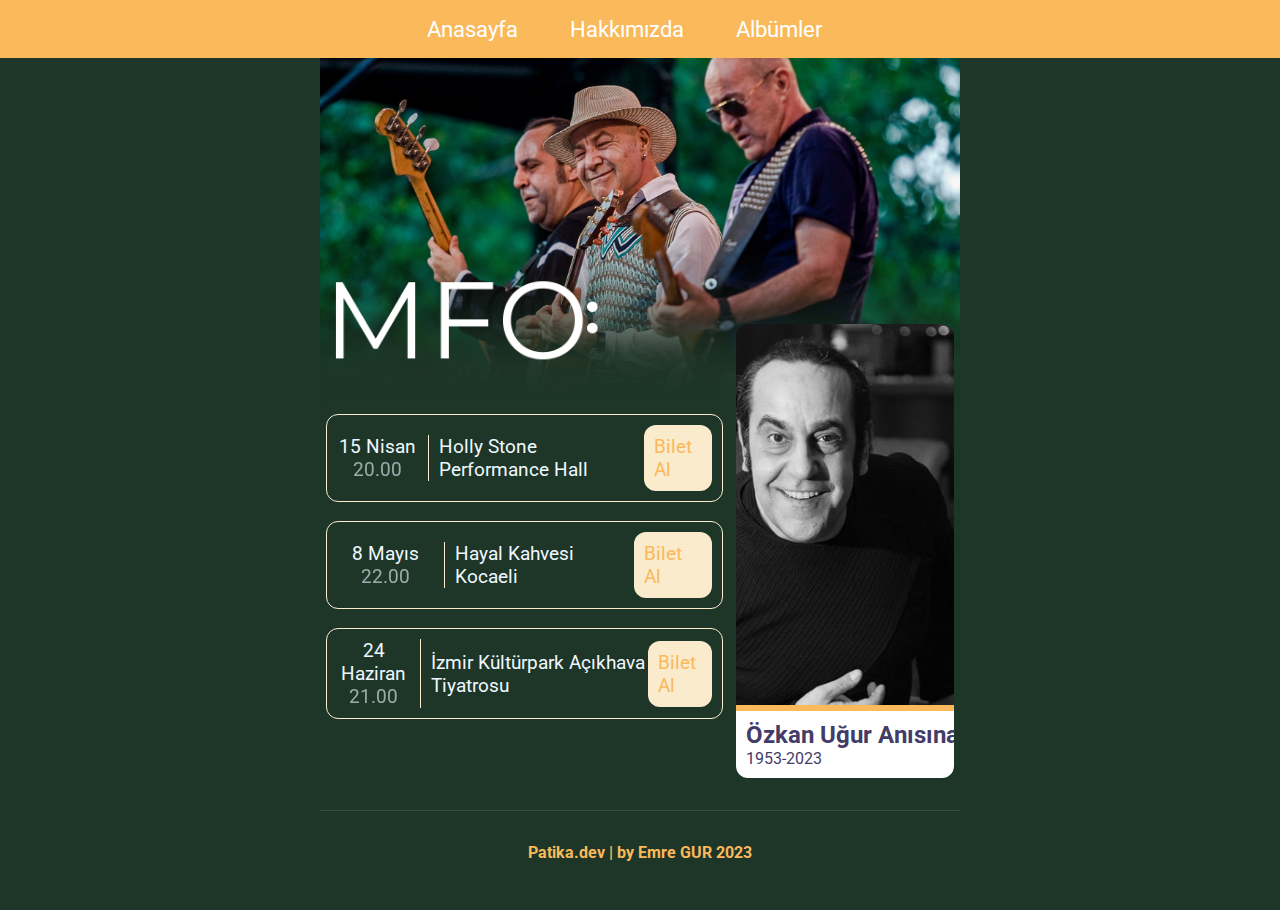
<file: css/odev01/index.html>
<!DOCTYPE html>
<html lang="tr">

<head>
    <meta charset="UTF-8">
    <meta name="viewport" content="width=device-width, initial-scale=1.0">
    <title>Document</title>
    <link rel="stylesheet" href="css/style.css">
    <link rel="preconnect" href="https://fonts.googleapis.com">
    <link rel="preconnect" href="https://fonts.gstatic.com" crossorigin>
    <link
        href="https://fonts.googleapis.com/css2?family=Roboto:ital,wght@0,100;0,300;0,400;0,500;0,700;0,900;1,100;1,300;1,400;1,500;1,700;1,900&display=swap"
        rel="stylesheet">
</head>

<body>
    <nav>
        <ul>
            <li><a href="index.html">Anasayfa</a></li>
            <li><a href="hakkimizda.html">Hakkımızda</a></li>
            <li><a href="albumler.html">Albümler</a></li>
        </ul>
    </nav>
    <div class="block">
        <div class="bg">
            <img src="bg.png" alt="">
            <div class="logo">
                <img src="logo.png" alt="">
            </div>
        </div>
        <div class="flexDiv">
            <div class="flexDivIn">
                <div class="event">
                    <ul>
                        <li>
                            <div class="date">15 Nisan <span>20.00</span></div>
                            <div class="location">Holly Stone Performance Hall</div>
                            <div class="ticket">
                                Bilet Al</div>
                        </li>
                        <li>
                            <div class="date">8 Mayıs <span>22.00</span></div>
                            <div class="location">Hayal Kahvesi Kocaeli</div>
                            <div class="ticket">
                                Bilet Al</div>
                        </li>
                        <li>
                            <div class="date">24 Haziran <span>21.00</span></div>
                            <div class="location">İzmir Kültürpark Açıkhava Tiyatrosu</div>
                            <div class="ticket">
                                Bilet Al</div>
                        </li>
                    </ul>
                </div>
            </div>
            <div class="ozkanUgur">
                <img src="ozkanUgur.jpg" alt="" id="ou">
                <div class="details">
                    <h2>Özkan Uğur Anısına</h2>
                    <p>1953-2023</p>
                </div>
            </div>
        </div>
        <footer>
            <strong>Patika.dev | by Emre GUR 2023</strong>
        </footer>
    </div>


</body>

</html>
</file>
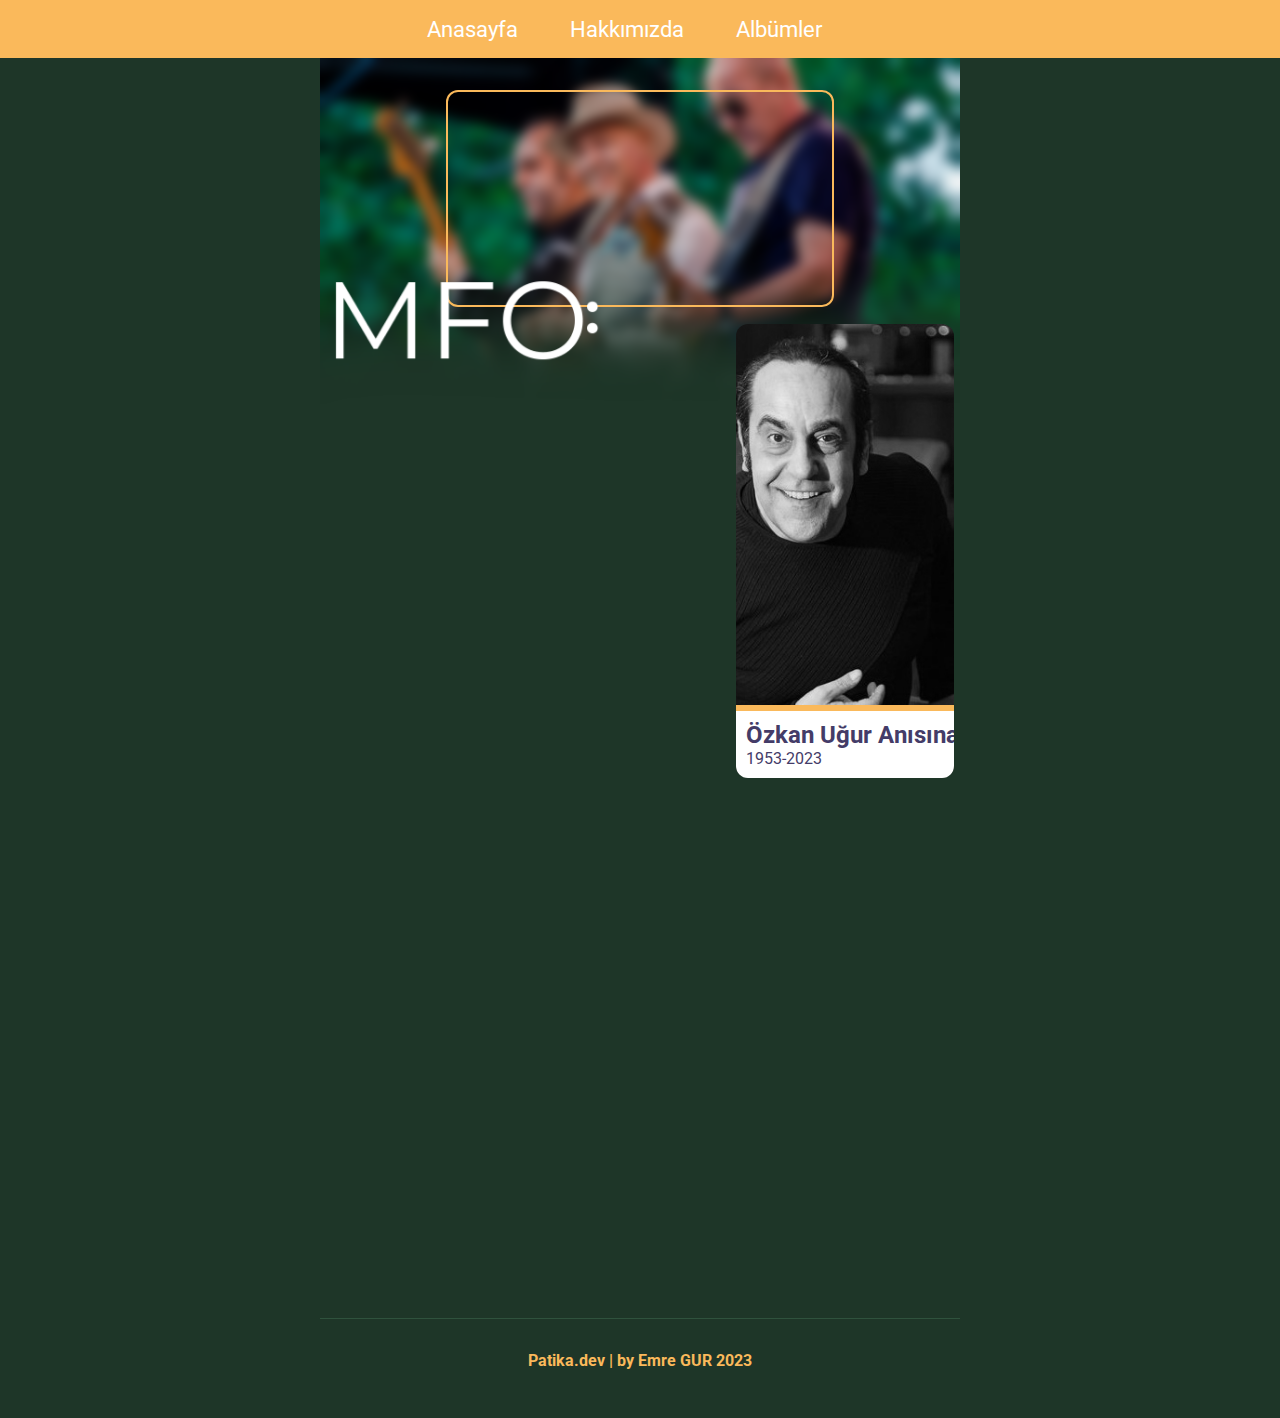
<file: css/odev01/albumler.html>
<!DOCTYPE html>
<html lang="tr">

<head>
    <meta charset="UTF-8">
    <meta name="viewport" content="width=device-width, initial-scale=1.0">
    <title>Document</title>
    <link rel="stylesheet" href="css/style.css">
    <link rel="preconnect" href="https://fonts.googleapis.com">
    <link rel="preconnect" href="https://fonts.gstatic.com" crossorigin>
    <link
        href="https://fonts.googleapis.com/css2?family=Roboto:ital,wght@0,100;0,300;0,400;0,500;0,700;0,900;1,100;1,300;1,400;1,500;1,700;1,900&display=swap"
        rel="stylesheet">
</head>

<body>
    <nav>
        <ul>
            <li><a href="index.html">Anasayfa</a></li>
            <li><a href="hakkimizda.html">Hakkımızda</a></li>
            <li><a href="albumler.html">Albümler</a></li>
        </ul>
    </nav>
    <div class="block">
        <div class="bg">
            <div class="video">
                <iframe width="60%" height="60%" src="https://www.youtube.com/embed/Yo38MzxlW1s"
                    title="YouTube video player" frameborder="0"
                    allow="accelerometer; autoplay; clipboard-write; encrypted-media; gyroscope; picture-in-picture; web-share"
                    allowfullscreen></iframe>
            </div>
            <img src="bg.png" alt="">
            <div class="logo">
                <img src="logo.png" alt="">
            </div>
        </div>
        <div class="flexDiv">
            <div class="flexDivIn">
                <div class="albums">
                    <iframe style="border-radius:12px"
                        src="https://open.spotify.com/embed/album/5sX1dqFTCJqa3OzxIC4551?utm_source=generator"
                        width="49%" height="152" frameBorder="0" allowfullscreen=""
                        allow="autoplay; clipboard-write; encrypted-media; fullscreen; picture-in-picture"
                        loading="lazy"></iframe>

                    <iframe style="border-radius:12px"
                        src="https://open.spotify.com/embed/album/0NyY9YsGb9YniAs5h6Eva4?utm_source=generator"
                        width="49%" height="152" frameBorder="0" allowfullscreen=""
                        allow="autoplay; clipboard-write; encrypted-media; fullscreen; picture-in-picture"
                        loading="lazy"></iframe>
                    <iframe style="border-radius:12px"
                        src="https://open.spotify.com/embed/album/7t9jcpK5jtwaRc8wQ29Vin?utm_source=generator"
                        width="100%" height="152" frameBorder="0" allowfullscreen=""
                        allow="autoplay; clipboard-write; encrypted-media; fullscreen; picture-in-picture"
                        loading="lazy"></iframe>
                    <iframe style="border-radius:12px"
                        src="https://open.spotify.com/embed/album/6A2kt6EmZI2L6UV2dZak7W?utm_source=generator"
                        width="33%" height="152" frameBorder="0" allowfullscreen=""
                        allow="autoplay; clipboard-write; encrypted-media; fullscreen; picture-in-picture"
                        loading="lazy"></iframe>
                    <iframe style="border-radius:12px"
                        src="https://open.spotify.com/embed/album/1jO27ZsIurNhUNAOVTqxzI?utm_source=generator"
                        width="65%" height="152" frameBorder="0" allowfullscreen=""
                        allow="autoplay; clipboard-write; encrypted-media; fullscreen; picture-in-picture"
                        loading="lazy"></iframe>
                    <iframe style="border-radius:12px"
                        src="https://open.spotify.com/embed/album/6QsXfGMXPzYMYpBgHJK1Gf?utm_source=generator"
                        width="100%" height="352" frameBorder="0" allowfullscreen=""
                        allow="autoplay; clipboard-write; encrypted-media; fullscreen; picture-in-picture"
                        loading="lazy"></iframe>
                </div>
            </div>

            <div class="ozkanUgur">
                <img src="ozkanUgur.jpg" alt="" id="ou">
                <div class="details">
                    <h2>Özkan Uğur Anısına</h2>
                    <p>1953-2023</p>
                </div>
            </div>
        </div>
        <footer>
            <strong>Patika.dev | by Emre GUR 2023</strong>
        </footer>
    </div>
</body>

</html>
</file>
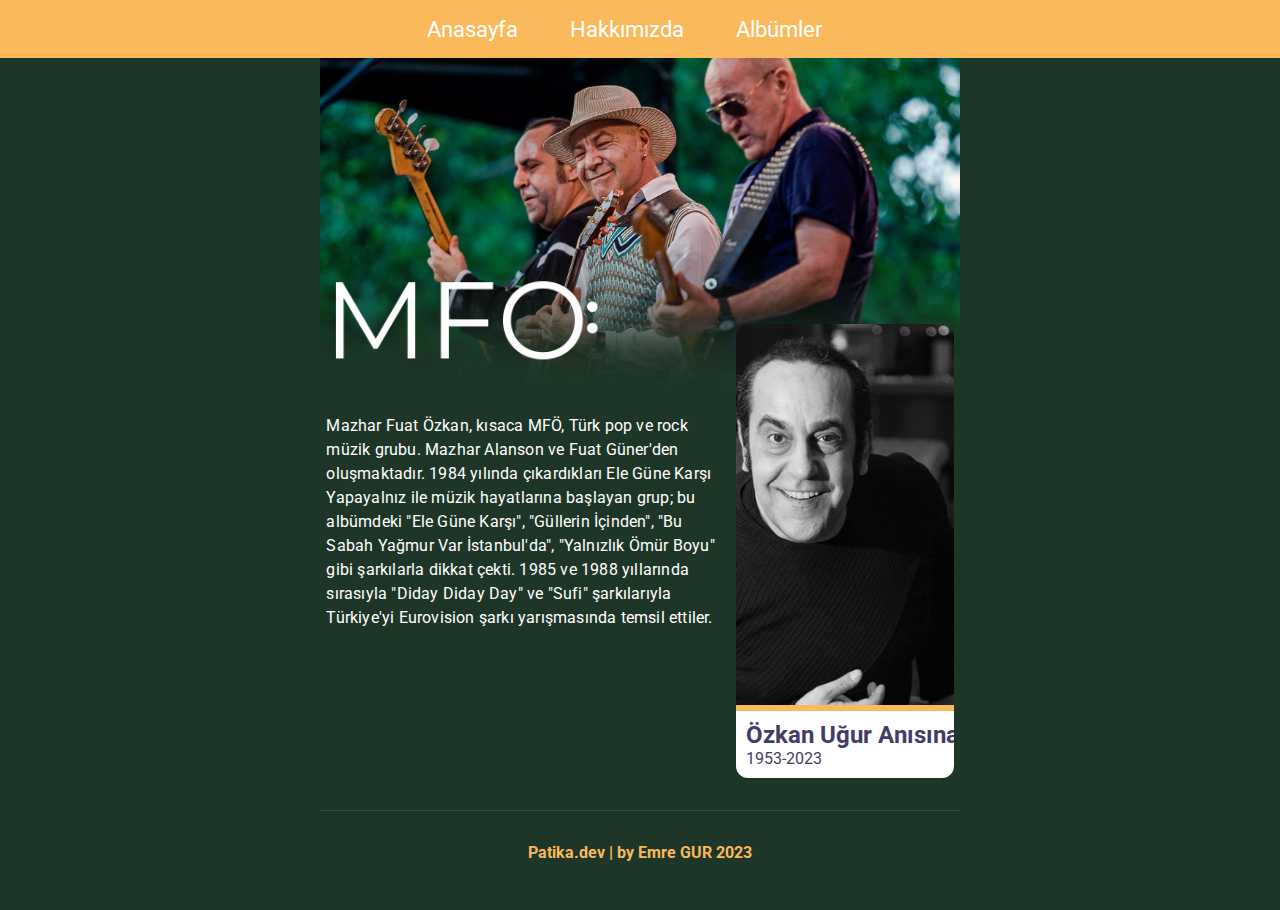
<file: css/odev01/hakkimizda.html>
<!DOCTYPE html>
<html lang="tr">

<head>
    <meta charset="UTF-8">
    <meta name="viewport" content="width=device-width, initial-scale=1.0">
    <title>Document</title>
    <link rel="stylesheet" href="css/style.css">
    <link rel="preconnect" href="https://fonts.googleapis.com">
    <link rel="preconnect" href="https://fonts.gstatic.com" crossorigin>
    <link
        href="https://fonts.googleapis.com/css2?family=Roboto:ital,wght@0,100;0,300;0,400;0,500;0,700;0,900;1,100;1,300;1,400;1,500;1,700;1,900&display=swap"
        rel="stylesheet">
</head>

<body>
    <nav>
        <ul>
            <li><a href="index.html">Anasayfa</a></li>
            <li><a href="hakkimizda.html">Hakkımızda</a></li>
            <li><a href="albumler.html">Albümler</a></li>
        </ul>
    </nav>
    <div class="block">
        <div class="bg">
            <img src="bg.png" alt="">
            <div class="logo">
                <img src="logo.png" alt="">
            </div>
        </div>
        <div class="flexDiv">
            <div class="flexDivIn">
                <div class="content">
                    <p>
                        Mazhar Fuat Özkan, kısaca MFÖ, Türk pop ve rock müzik grubu. Mazhar Alanson ve Fuat Güner'den
                        oluşmaktadır. 1984 yılında çıkardıkları Ele Güne Karşı Yapayalnız ile müzik hayatlarına başlayan
                        grup; bu albümdeki "Ele Güne Karşı", "Güllerin İçinden", "Bu Sabah Yağmur Var İstanbul'da",
                        "Yalnızlık Ömür Boyu" gibi şarkılarla dikkat çekti. 1985 ve 1988 yıllarında sırasıyla "Diday
                        Diday
                        Day" ve "Sufi" şarkılarıyla Türkiye'yi Eurovision şarkı yarışmasında temsil ettiler.
                    </p>
                </div>
            </div>

            <div class="ozkanUgur">
                <img src="ozkanUgur.jpg" alt="" id="ou">
                <div class="details">
                    <h2>Özkan Uğur Anısına</h2>
                    <p>1953-2023</p>
                </div>
            </div>
        </div>
        <footer>
            <strong>Patika.dev | by Emre GUR 2023</strong>
        </footer>
    </div>
</body>

</html>
</file>
<file: css/odev01/css/style.css>
* {
    margin: 0px;
    padding: 0px;
}

:root {
    --white: #fff;
    --primary: #1e3628;
    --secondary: #FAB95B;
    --tertiary: #FAEBCD;
    --transition: 300ms;
}

body {
    background-color: var(--primary);
    display: flex;
    flex-direction: column;
    align-items: center;
    font-family: 'Roboto', sans-serif;
    padding-bottom: 3rem;
}

nav {
    display: block;
    width: 100%;
    box-sizing: border-box;
    background-color: var(--secondary);


    & ul {
        display: flex;
        justify-content: center;
    }

    & li {
        list-style-type: none;
        margin-right: 2rem;

        & a {
            display: block;
            padding: 16px 10px;
            font-size: 1.4rem;
            color: var(--white);
            text-decoration: none;
            transition: var(--transition);
        }

        & a:hover {
            color: var(--secondary);
            background-color: var(--tertiary);
            transition: var(--transition);
        }
    }
}

.block {
    width: 50%;
}

.bg {
    display: flex;
    flex-direction: column;
    position: relative;
    width: 100%;
    overflow: hidden;

    & img {
        display: block;
        width: 100%;
    }

    & .logo {
        position: absolute;
        bottom: 50px;
        width: 280px;
        transition: var(--transition);

        &:hover {
            filter: invert(45%);
            transform: scale(1.09) rotate(-4deg);
            transition: var(--transition);
            cursor: pointer;
        }
    }

    & .video {
        position: absolute;
        width: 100%;
        height: 100%;
        display: flex;
        justify-content: center;
        backdrop-filter: blur(6px);

        & iframe {
            margin-top: 5%;
            border: 2px solid var(--secondary);
            border-radius: 12px;
        }
    }
}

.flexDiv {
    display: flex;
    justify-content: space-between;
}

.flexDivIn {
    margin: 0px 0px 0px 1%;
    width: 62%;
}

.event {
    & li {
        display: flex;
        align-items: center;
        justify-content: space-between;
        list-style-type: none;
        color: aliceblue;
        border: 1px solid var(--tertiary);
        border-radius: 12px;
        margin-bottom: 1.2rem;
        padding: 10px;
        font-size: 1.2rem;

        & .date {
            width: 100px;
            text-align: center;
            padding-right: 10px;
            margin-right: 10px;
            border-right: 1px solid var(--tertiary);

            & span {
                display: block;
                opacity: .6;
            }
        }

        & .ticket {
            background-color: var(--tertiary);
            padding: 10px;
            border-radius: 12px;
            cursor: pointer;
            transition: var(--transition);
            color: var(--secondary);

            &:hover {
                transition: var(--transition);
                transform: scale(1.1);
                background-color: var(--secondary);
                color: var(--primary);
            }

        }
    }
}

.content {


    & p {
        color: #fff;
        letter-spacing: 0.2px;
        line-height: 1.5rem;
    }
}

.albums {
    display: flex;
    justify-content: space-between;
    flex-wrap: wrap;

    & iframe {
        margin-bottom: 1rem;
    }
}

.ozkanUgur {
    animation: oUgurOpen 500ms;
    margin: -14% 1% 0px 0px;
    position: relative;
    display: block;
    align-self: flex-start;
    width: 34%;
    border-radius: 12px;
    overflow: hidden;
    transition: var(--transition);

    &:hover #ou {
        filter: none;
        transition: var(--transition);

    }

    & img {
        width: 100%;
        height: 450px;
        object-fit: cover;
        object-position: 50% 0%;
        filter: grayscale();
        z-index: 1;
    }

    & .details {
        position: absolute;
        display: block;
        background-color: #fff;
        color: #443C68;
        width: 100%;
        padding: 10px;
        border-top: 6px solid var(--secondary);
        bottom: 0px;
        z-index: 899;
    }
}

footer {
    display: flex;
    justify-content: center;
    width: 100%;
    margin-top: 2rem;
    border-top: 1px solid #2f523d;

    & strong {
        margin-top: 2rem;
        color: var(--secondary);
    }
}

@keyframes oUgurOpen {
    0% {
        margin: 0px 1% 0px 0px;
    }

    100% {
        margin: -14% 1% 0px 0px;
    }
}
</file>
